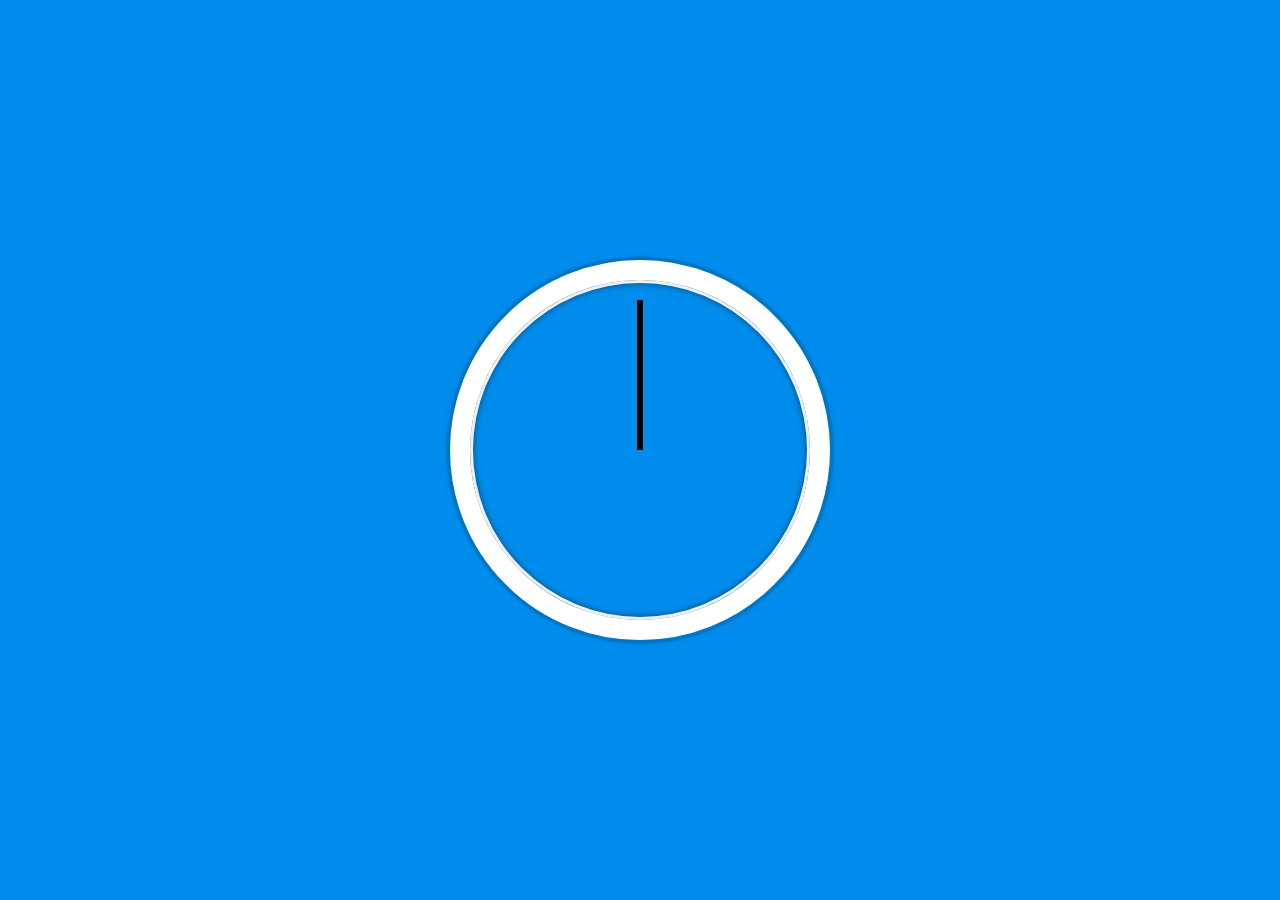
<file: JS Clock/index.html>
<!DOCTYPE html>
<html lang="en">
<head>
  <meta charset="UTF-8">
  <title>JS + CSS Clock</title>
  <link rel="stylesheet" href="styles.css">
</head>
<body>


    <div class="clock">
      <div class="clock-face">
        <div class="hand hour-hand"></div>
        <div class="hand min-hand"></div>
        <div class="hand second-hand"></div>
      </div>
    </div>

  <script>

    const secondHand = document.querySelector('.second-hand');
    const minHand = document.querySelector('.min-hand');
    const hrsHand = document.querySelector('.hour-hand');
    
    function setDate(){
      const now = new Date();
      const seconds = now.getSeconds();
      const minutes = now.getMinutes();
      const hrs = now.getHours();

      const secondsDegrees = ((seconds/60) * 360) + 90;//add 90 cause the hands are offset by 90deg initially
      secondHand.style.transform = `rotate(${secondsDegrees}deg)`;

      const minDegrees = ((minutes/60) * 360) + 90;
      minHand.style.transform = `rotate(${minDegrees}deg)`;

      const hrDegrees = ((hrs/12) * 360) + 90;
      hrsHand.style.transform = `rotate(${hrDegrees}deg)`;
    }

    setInterval(setDate,1000)

  </script>
</body>
</html>
</file>
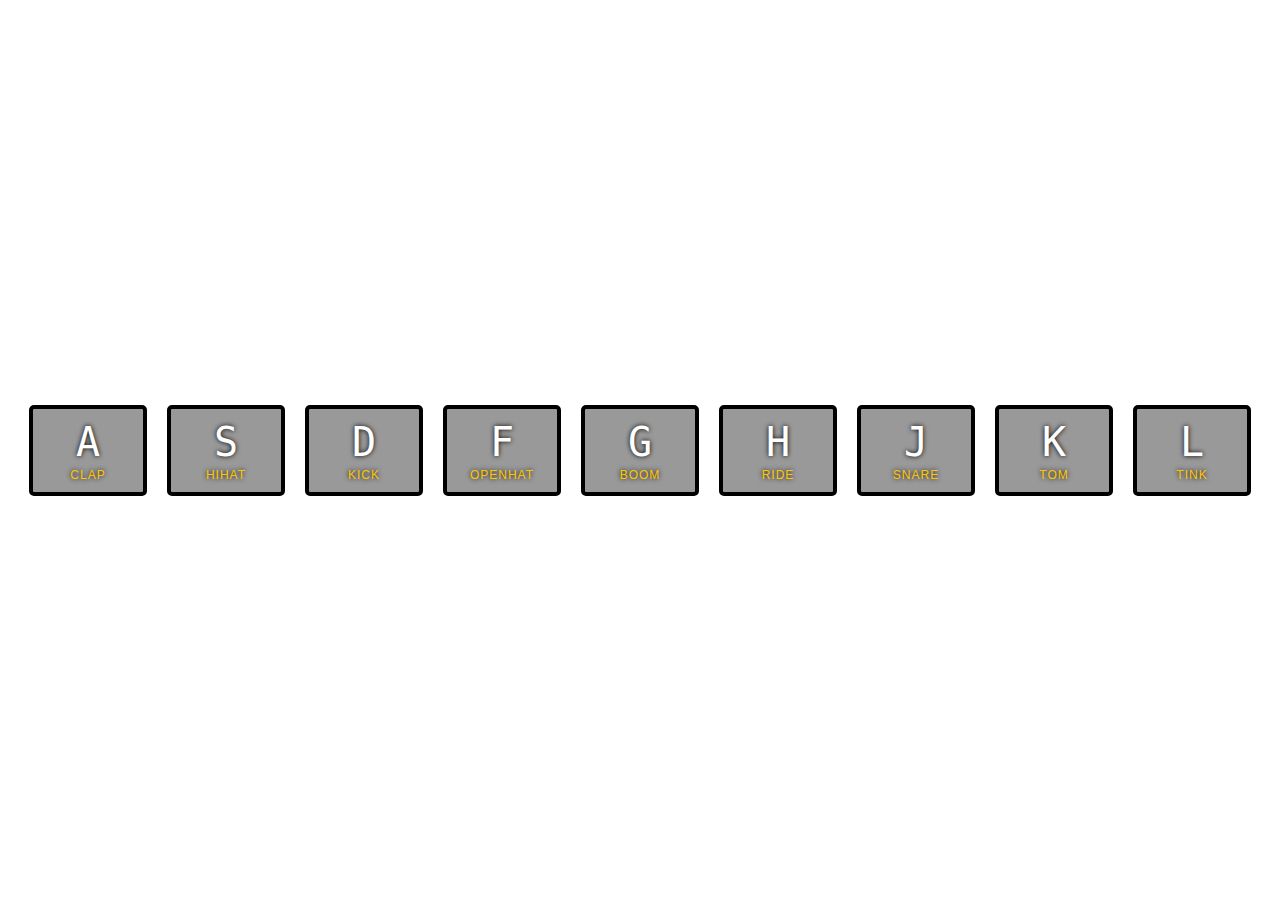
<file: JS DrumKit/index.html>
<!DOCTYPE html>
<html lang="en">
<head>
  <meta charset="UTF-8">
  <title>JS Drum Kit</title>
  <link rel="stylesheet" href="style.css">
</head>
<body>


  <div class="keys">
    <div data-key="65" class="key">
      <kbd>A</kbd>
      <span class="sound">clap</span>
    </div>
    <div data-key="83" class="key">
      <kbd>S</kbd>
      <span class="sound">hihat</span>
    </div>
    <div data-key="68" class="key">
      <kbd>D</kbd>
      <span class="sound">kick</span>
    </div>
    <div data-key="70" class="key">
      <kbd>F</kbd>
      <span class="sound">openhat</span>
    </div>
    <div data-key="71" class="key">
      <kbd>G</kbd>
      <span class="sound">boom</span>
    </div>
    <div data-key="72" class="key">
      <kbd>H</kbd>
      <span class="sound">ride</span>
    </div>
    <div data-key="74" class="key">
      <kbd>J</kbd>
      <span class="sound">snare</span>
    </div>
    <div data-key="75" class="key">
      <kbd>K</kbd>
      <span class="sound">tom</span>
    </div>
    <div data-key="76" class="key">
      <kbd>L</kbd>
      <span class="sound">tink</span>
    </div>
  </div>

  <audio data-key="65" src="sounds/clap.wav"></audio>
  <audio data-key="83" src="sounds/hihat.wav"></audio>
  <audio data-key="68" src="sounds/kick.wav"></audio>
  <audio data-key="70" src="sounds/openhat.wav"></audio>
  <audio data-key="71" src="sounds/boom.wav"></audio>
  <audio data-key="72" src="sounds/ride.wav"></audio>
  <audio data-key="74" src="sounds/snare.wav"></audio>
  <audio data-key="75" src="sounds/tom.wav"></audio>
  <audio data-key="76" src="sounds/tink.wav"></audio>

<script>
  function playSound(e){
    const audio = document.querySelector(`audio[data-key="${e.keyCode}"]`);
    const key = document.querySelector(`.key[data-key="${e.keyCode}"]`);
    if(!audio) return;//stop the function if any other key is pressed
    audio.currentTime = 0; //rewind the audio to the start
    audio.play();
    key.classList.add('playing')
  }

  function removeTransition(e){
    if(e.propertyName !== 'transform') return;
    this.classList.remove('playing');
  }

  window.addEventListener('keydown',playSound);
  const keys = document.querySelectorAll('.key');
  keys.forEach(key => key.addEventListener('transitionend',removeTransition));
</script>


</body>
</html>
</file>
<file: JS Clock/styles.css>
html {
    background:#018DED url(http://unsplash.it/1500/1000?image=881&blur=50);
    background-size:cover;
    font-family:'helvetica neue';
    text-align: center;
    font-size: 10px;
  }

  body {
    margin: 0;
    font-size: 2rem;
    display:flex;
    flex:1;
    min-height: 100vh;
    align-items: center;
  }

  .clock {
    width: 30rem;
    height: 30rem;
    border:20px solid white;
    border-radius:50%;
    margin:50px auto;
    position: relative;
    padding:2rem;
    box-shadow:
      0 0 0 4px rgba(0,0,0,0.1),
      inset 0 0 0 3px #EFEFEF,
      inset 0 0 10px black,
      0 0 10px rgba(0,0,0,0.2);
  }

  .clock-face {
    position: relative;
    width: 100%;
    height: 100%;
    transform: translateY(-3px); /* account for the height of the clock hands */
  }

  .hand {
    width:50%;
    height:6px;
    background:black;
    position: absolute;
    top:50%;
    transform-origin: 100%;
    transform: rotate(90deg)
  }
</file>
<file: JS DrumKit/style.css>
html {
  font-size: 10px;
  background: url(http://i.imgur.com/b9r5sEL.jpg) bottom center;
  background-size: cover;
}
body,html {
  margin: 0;
  padding: 0;
  font-family: sans-serif;
}

.keys {
  display: flex;
  flex: 1;
  min-height: 100vh;
  align-items: center;
  justify-content: center;
}

.key {
  border: .4rem solid black;
  border-radius: .5rem;
  margin: 1rem;
  font-size: 1.5rem;
  padding: 1rem .5rem;
  transition: all .07s ease;
  width: 10rem;
  text-align: center;
  color: white;
  background: rgba(0,0,0,0.4);
  text-shadow: 0 0 .5rem black;
}

.playing {
  transform: scale(1.1);
  border-color: #ffc600;
  box-shadow: 0 0 1rem #ffc600;
}

kbd {
  display: block;
  font-size: 4rem;
}

.sound {
  font-size: 1.2rem;
  text-transform: uppercase;
  letter-spacing: .1rem;
  color: #ffc600;
}
</file>
